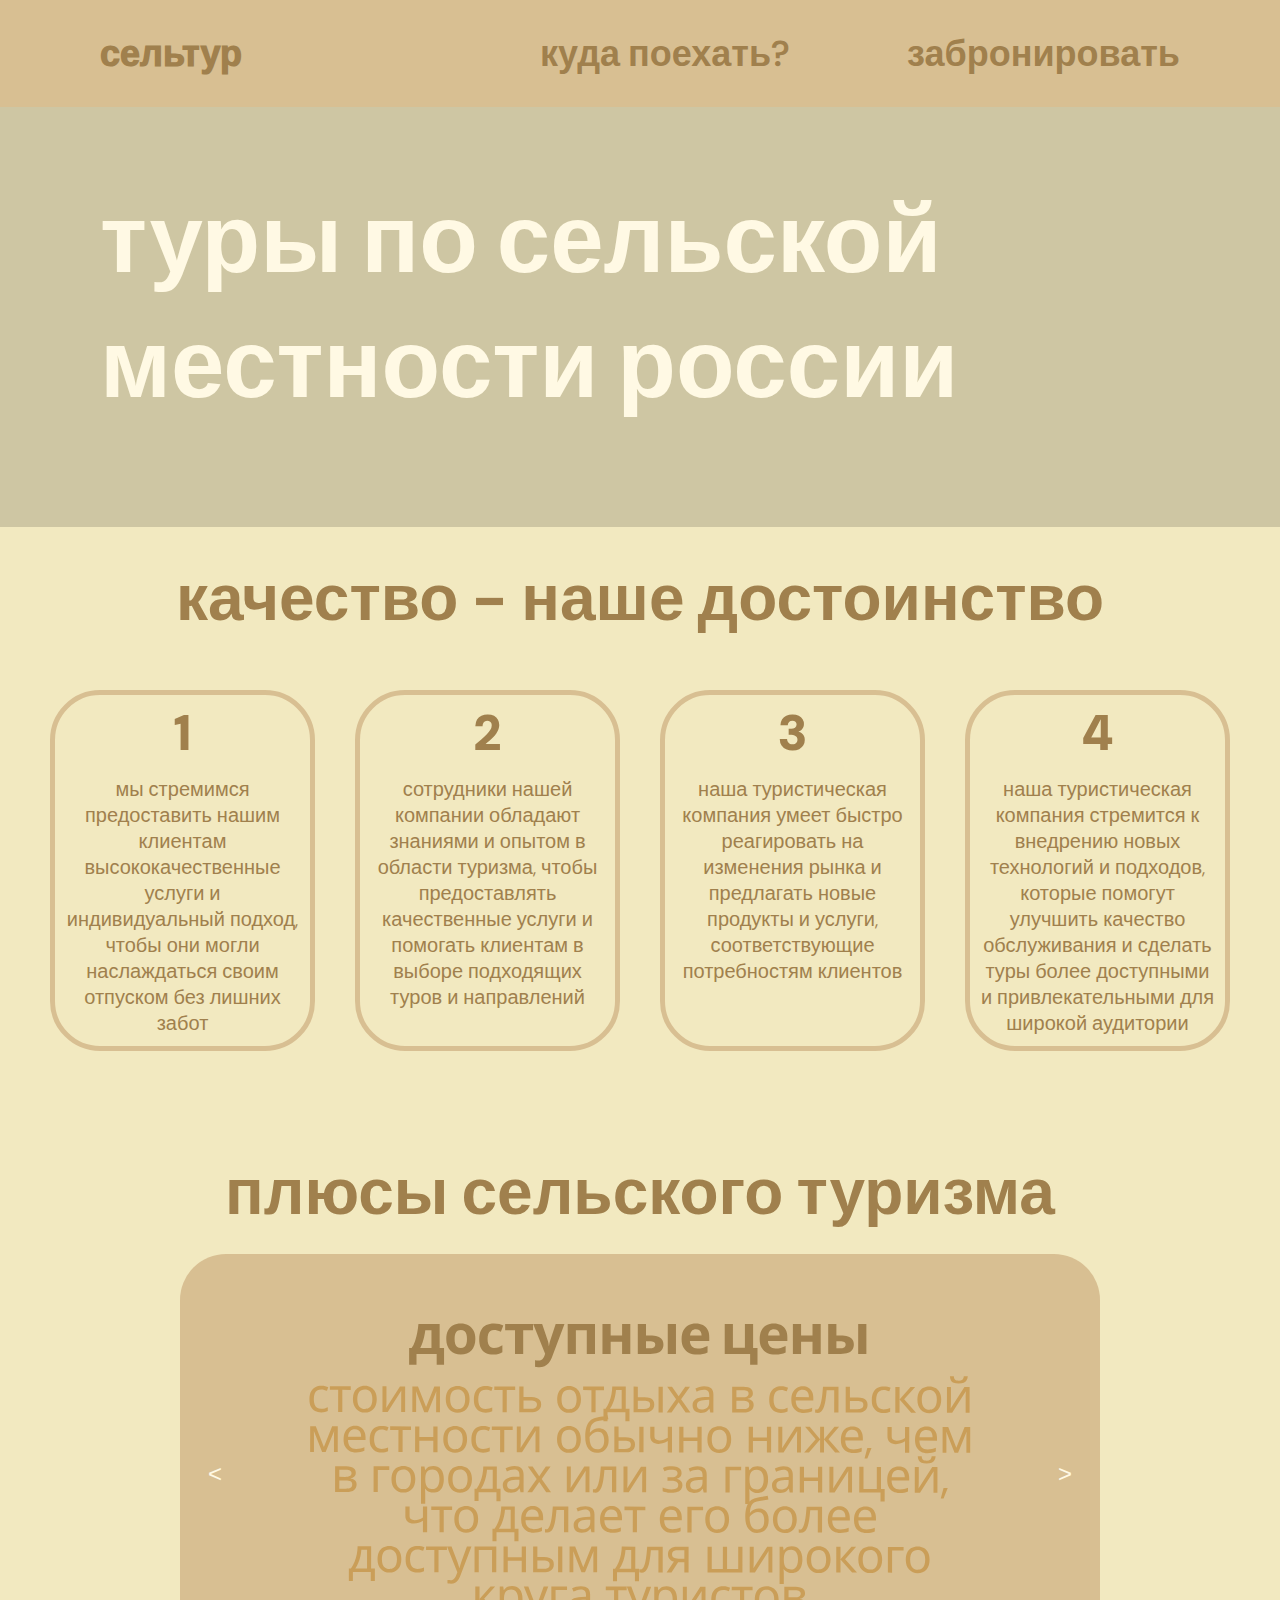
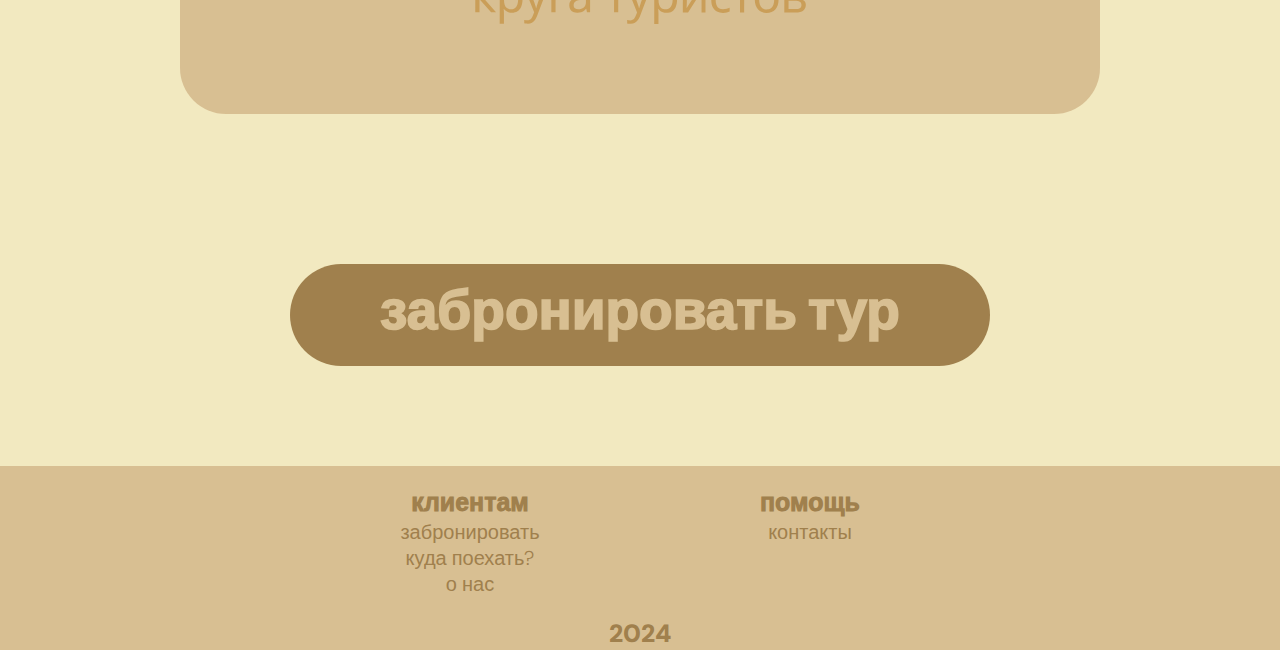
<file: index.html>
<!DOCTYPE html>
<html lang="en">
<head>
    <meta charset="UTF-8">
    <meta name="viewport" content="width=device-width, initial-scale=1.0">
    <title>сельтур</title>
    <link rel="stylesheet" href="css/main.css">
</head>
<body>
    <header class="container">
        <span class="logo"><a href="#">сельтур</a></span>
            <nav>
                <ul>
                    <li><a href="where.html">куда поехать?</a></li>
                    <li><a href="contacts.html">забронировать</a></li>
                </ul>
            </nav>
    </header>
    <div class="hero container">
        <div class="hero--info">
            туры по сельской местности россии
        </div>
        <div class="overlay"></div> 
    </div>
    <h2 id="dambi">качество - наше достоинство</h2>
    <div class="container quality">
        <div class="qwe">
            <p class="nmb">1</p>
            <p>мы стремимся предоставить нашим клиентам высококачественные услуги и индивидуальный подход, чтобы они могли наслаждаться своим отпуском без лишних забот</p>
        </div>
        <div class="qwe">
            <p class="nmb">2</p>
            <p>сотрудники нашей компании обладают знаниями и опытом в области туризма, чтобы предоставлять качественные услуги и помогать клиентам в выборе подходящих туров и направлений</p>
        </div>
        <div class="qwe">
            <p class="nmb">3</p>
            <p>наша туристическая компания умеет быстро реагировать на изменения рынка и предлагать новые продукты и услуги, соответствующие потребностям клиентов</p>
        </div>
        <div class="qwe">
            <p class="nmb">4</p>
            <p>наша туристическая компания стремится к внедрению новых технологий и подходов, которые помогут улучшить качество обслуживания и сделать туры более доступными и привлекательными для широкой аудитории</p>
        </div>
    </div>
    <div class="container plus">
        <h1>
            плюсы сельского туризма
        </h1>
        <div class="slider-container">
            <div class="slider">
              <img src="img/1.svg" alt="1">
              <img src="img/2.svg" alt="2">
              <img src="img/3.svg" alt="3">
              <img src="img/4.svg" alt="4">
              <img src="img/5.svg" alt="5">
            </div>
            <button class="prev-button" aria-label="Посмотреть предыдущий слайд">&lt;</button>
            <button class="next-button" aria-label="Посмотреть следующий слайд">&gt</button>
          </div>
          </main>
          <script src="js/main.js"></script>
    </div>
    <div class="container button">
        <a href="contacts.html" class="tour">забронировать тур</a>
    </div>
    <footer class="container">
    <div class="fut">
        <div class="foot">
            <p class="zxc">клиентам</p>
            <p><a href="contacts.html">забронировать</a></p>
            <p><a href="where.html">куда поехать?</a></p>
            <p><a href="#dambi">о нас</a></p>
        </div>
        <div class="foot">
            <p class="zxc">помощь</p>
            <p><a href="contacts.html">контакты</a></p>
        </div>
        </div>
    </div>
        <h3>2024</h3>
    </footer>
</body>
</html>
</file>
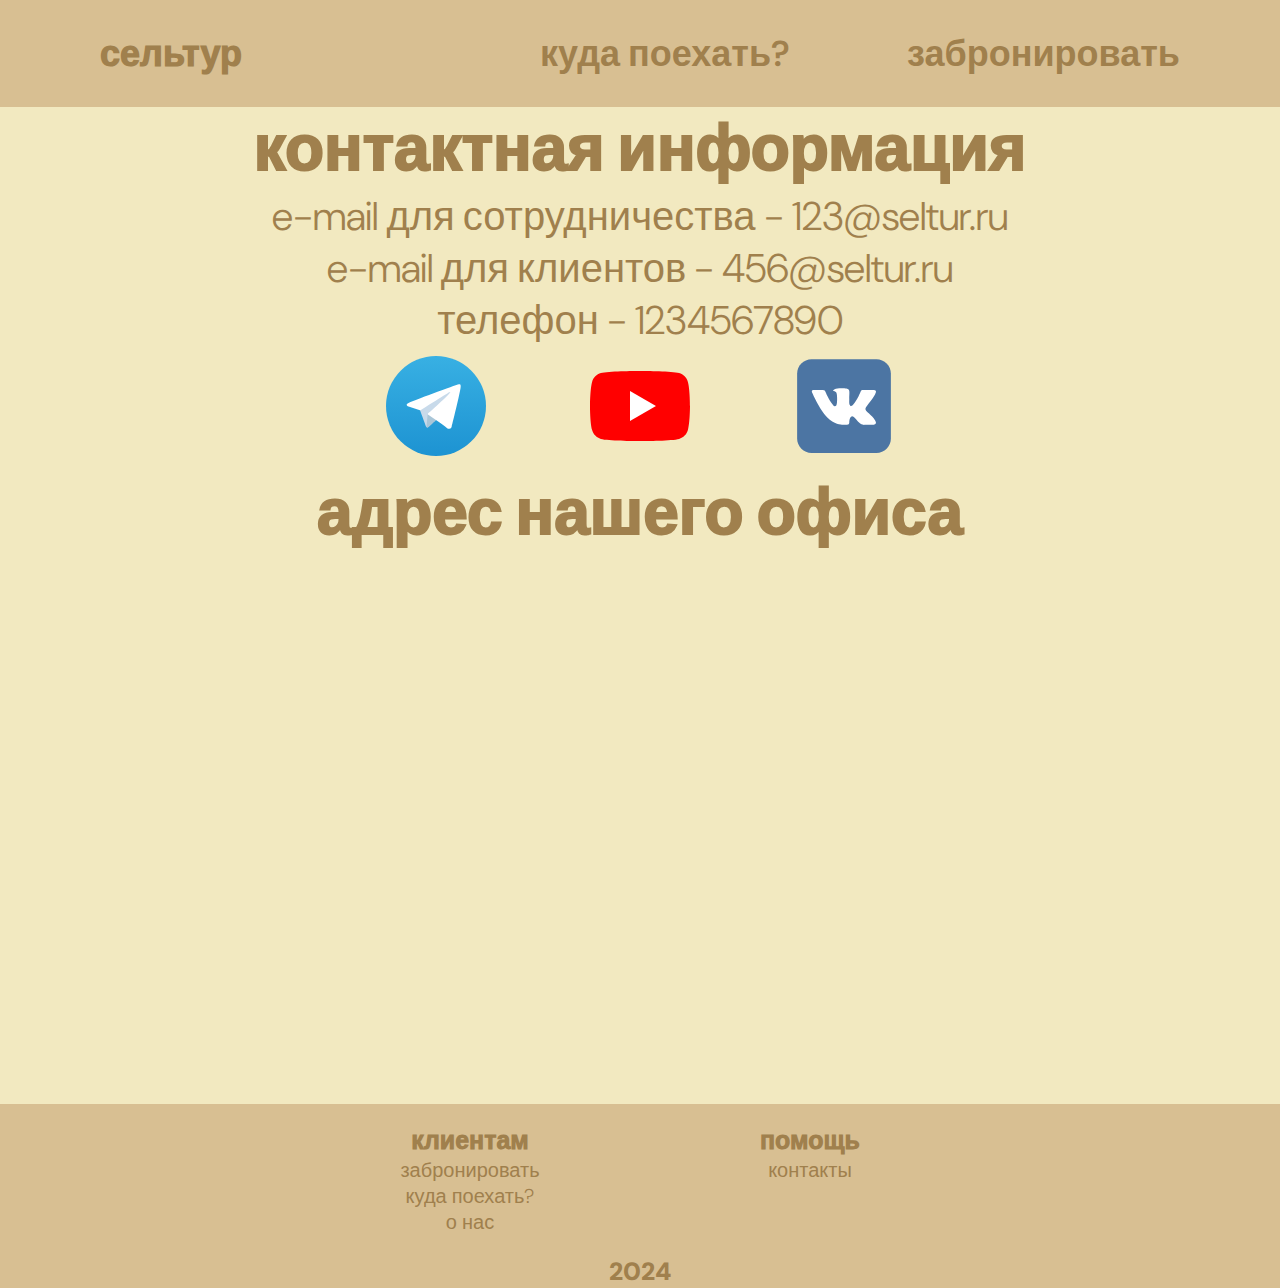
<file: contacts.html>
<!DOCTYPE html>
<html lang="en">
<head>
    <meta charset="UTF-8">
    <meta name="viewport" content="width=device-width, initial-scale=1.0">
    <title>куда поехать?</title>
    <link rel="stylesheet" href="css/main.css">
</head>
<body>
    <header class="container">
        <span class="logo"><a href="index.html">сельтур</a></span>
            <nav>
                <ul>
                    <li><a href="where.html">куда поехать?</a></li>
                    <li><a href="contacts.html">забронировать</a></li>
                </ul>
            </nav>
        </header>
        <div class="container info">
            <h4>контактная информация</h4>
            <div class="contacts">
                <p>e-mail для сотрудничества - 123@seltur.ru</p>
                <p>e-mail для клиентов - 456@seltur.ru</p>
                <p>телефон - 1234567890</p>
            </div>
            <div class="mass">
                <a href="https://web.telegram.org/"><img src="img/tg.svg" alt="1"></a>
                <a href="https://www.youtube.com/"><img src="img/youtube.svg" alt="2"></a>
                <a href="https://vk.com/"><img src="img/vk.svg" alt="3"></a>
            </div>
        </div>
        <div class="container map">
            <h5>адрес нашего офиса</h5>
            <iframe src="https://yandex.ru/map-widget/v1/?um=constructor%3Aae04dc2fb25e79b1d0ea6ad5b3560a3ccac9b67a9817a5f63f5bd2d03c798907&amp;source=constructor" width="1200" height="500" frameborder="0"></iframe>
        </div>
    <footer class="container">
        <div class="fut">
            <div class="foot">
                <p class="zxc">клиентам</p>
                <p><a href="contacts.html">забронировать</a></p>
                <p><a href="where.html">куда поехать?</a></p>
                <p><a href="index.html#dambi">о нас</a></p>
            </div>
            <div class="foot">
                <p class="zxc">помощь</p>
                <p><a href="contacts.html">контакты</a></p>
            </div>
            </div>
        </div>
            <h3>2024</h3>
        </footer>
</body>
</html>
</file>
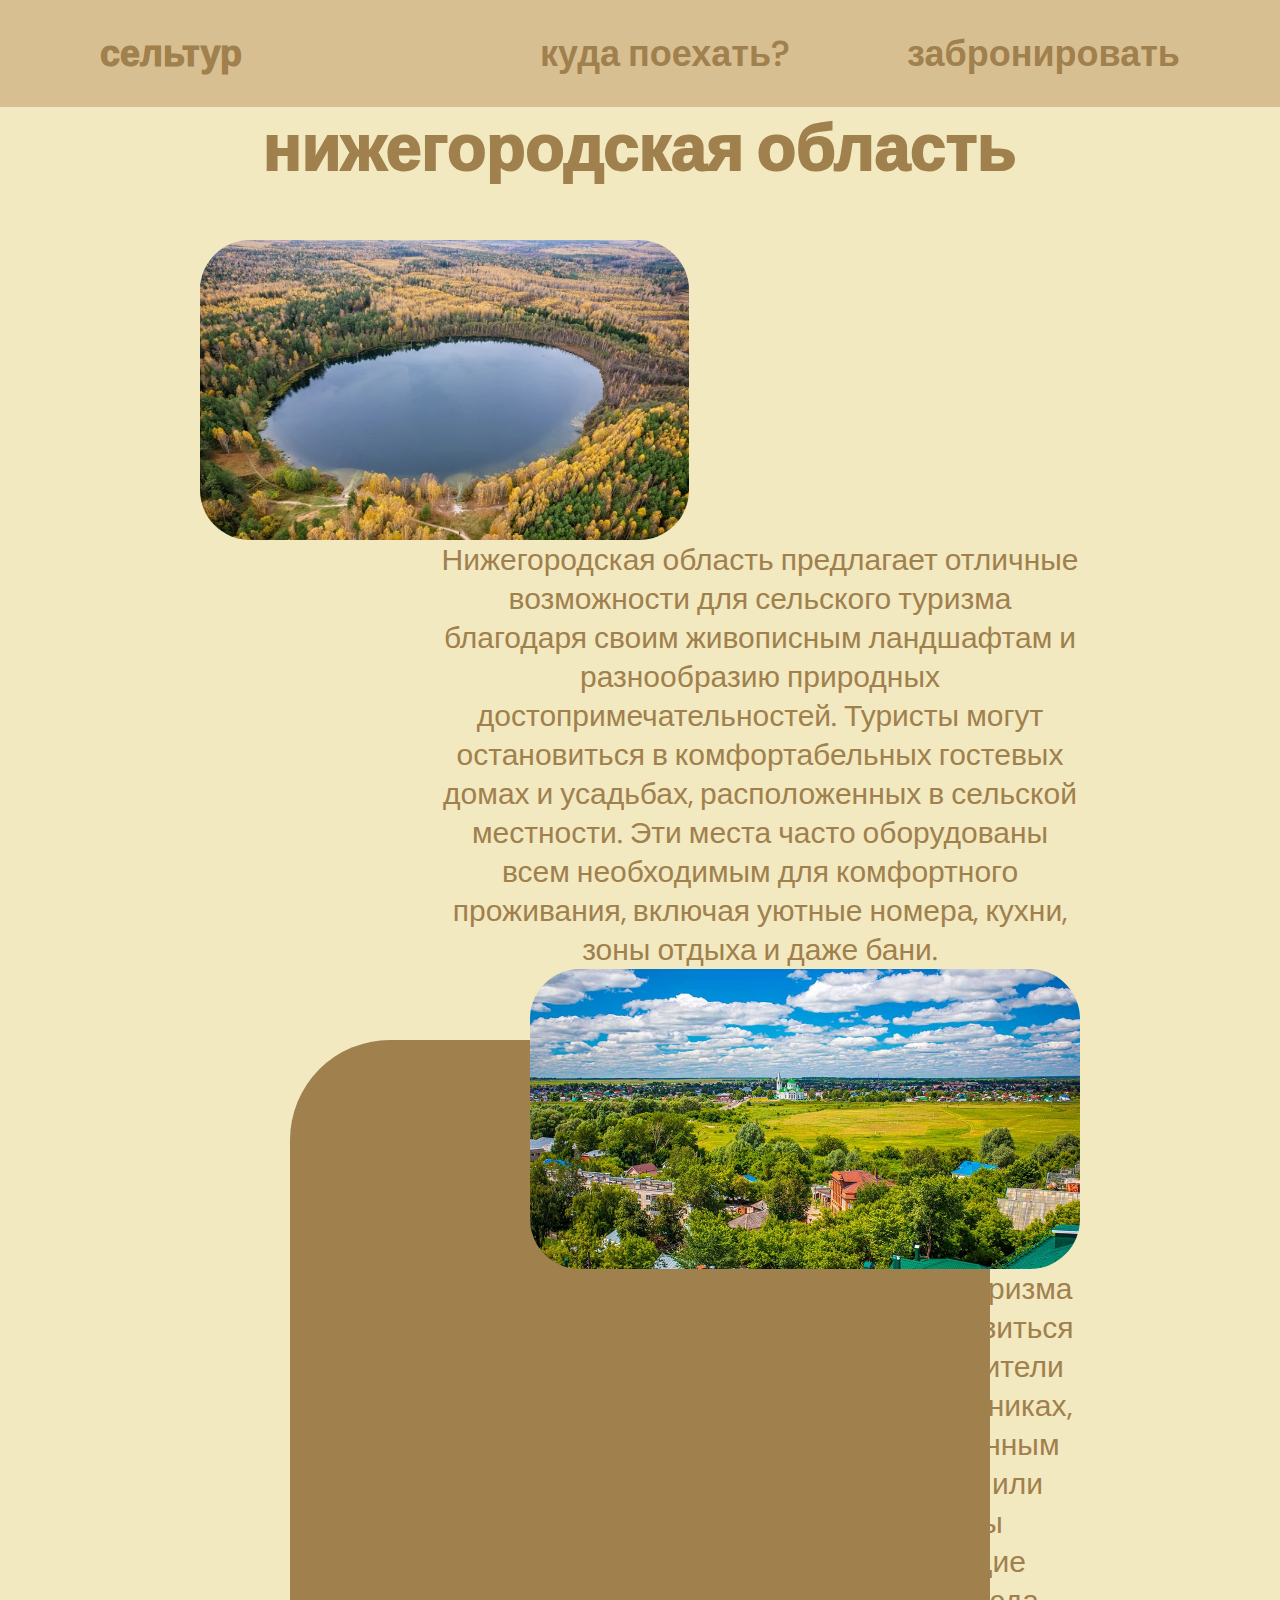
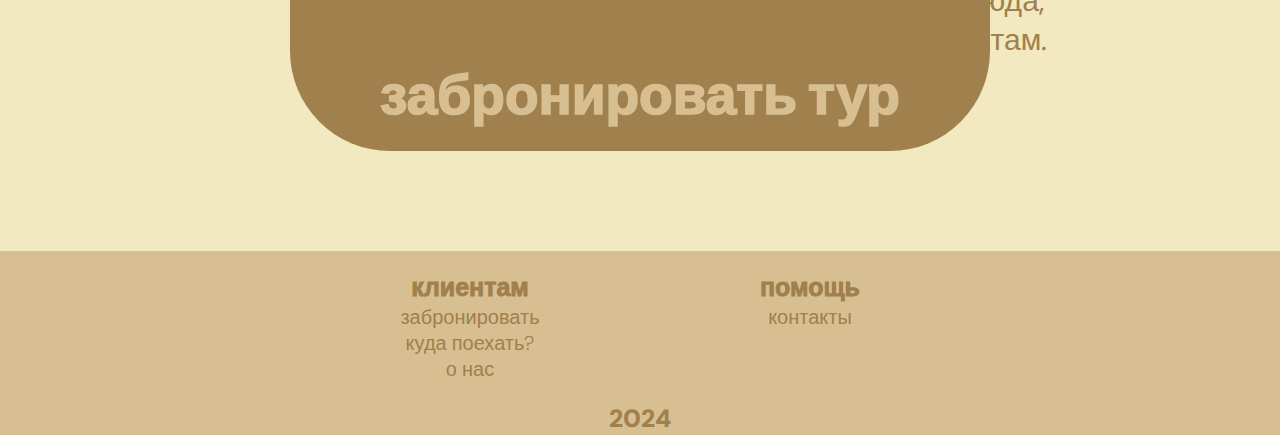
<file: details2.html>
<!DOCTYPE html>
<html lang="en">
<head>
    <meta charset="UTF-8">
    <meta name="viewport" content="width=device-width, initial-scale=1.0">
    <title>сельтур</title>
    <link rel="stylesheet" href="css/main.css">
</head>
<body>
    <header class="container">
        <span class="logo"><a href="#">сельтур</a></span>
            <nav>
                <ul>
                    <li><a href="where.html">куда поехать?</a></li>
                    <li><a href="contacts.html">забронировать</a></li>
                </ul>
            </nav>
    </header>
    <h5>нижегородская область</h5>
    <div class="container first">
        <img src="img/det3.jpg" alt="">
        <div class="place1">
            <p>Нижегородская область предлагает отличные возможности для сельского туризма благодаря своим живописным ландшафтам и разнообразию природных достопримечательностей. Туристы могут остановиться в комфортабельных гостевых домах и усадьбах, расположенных в сельской местности. Эти места часто оборудованы всем необходимым для комфортного проживания, включая уютные номера, кухни, зоны отдыха и даже бани.</p>
        </div>
    </div>
    <div class="container second">
        <img src="img/det4.jpg" alt="">
        <div class="place1">
            <p>Вторым важным аспектом сельского туризма в регионе является возможность погрузиться в местную культуру и традиции. Посетители могут поучаствовать в народных праздниках, посетить мастер-классы по традиционным ремеслам, таким как гончарное дело или плетение корзин. Также популярны гастрономические туры, позволяющие попробовать местные продукты и блюда, приготовленные по старинным рецептам.</p>
        </div>
    </div>
    <div class="container button">
        <a href="contacts.html" class="tour">забронировать тур</a>
    </div>
    <footer class="container">
    <div class="fut">
        <div class="foot">
            <p class="zxc">клиентам</p>
            <p><a href="contacts.html">забронировать</a></p>
            <p><a href="where.html">куда поехать?</a></p>
            <p><a href="#dambi">о нас</a></p>
        </div>
        <div class="foot">
            <p class="zxc">помощь</p>
            <p><a href="contacts.html">контакты</a></p>
        </div>
        </div>
    </div>
        <h3>2024</h3>
    </footer>
</body>
</html>
</file>
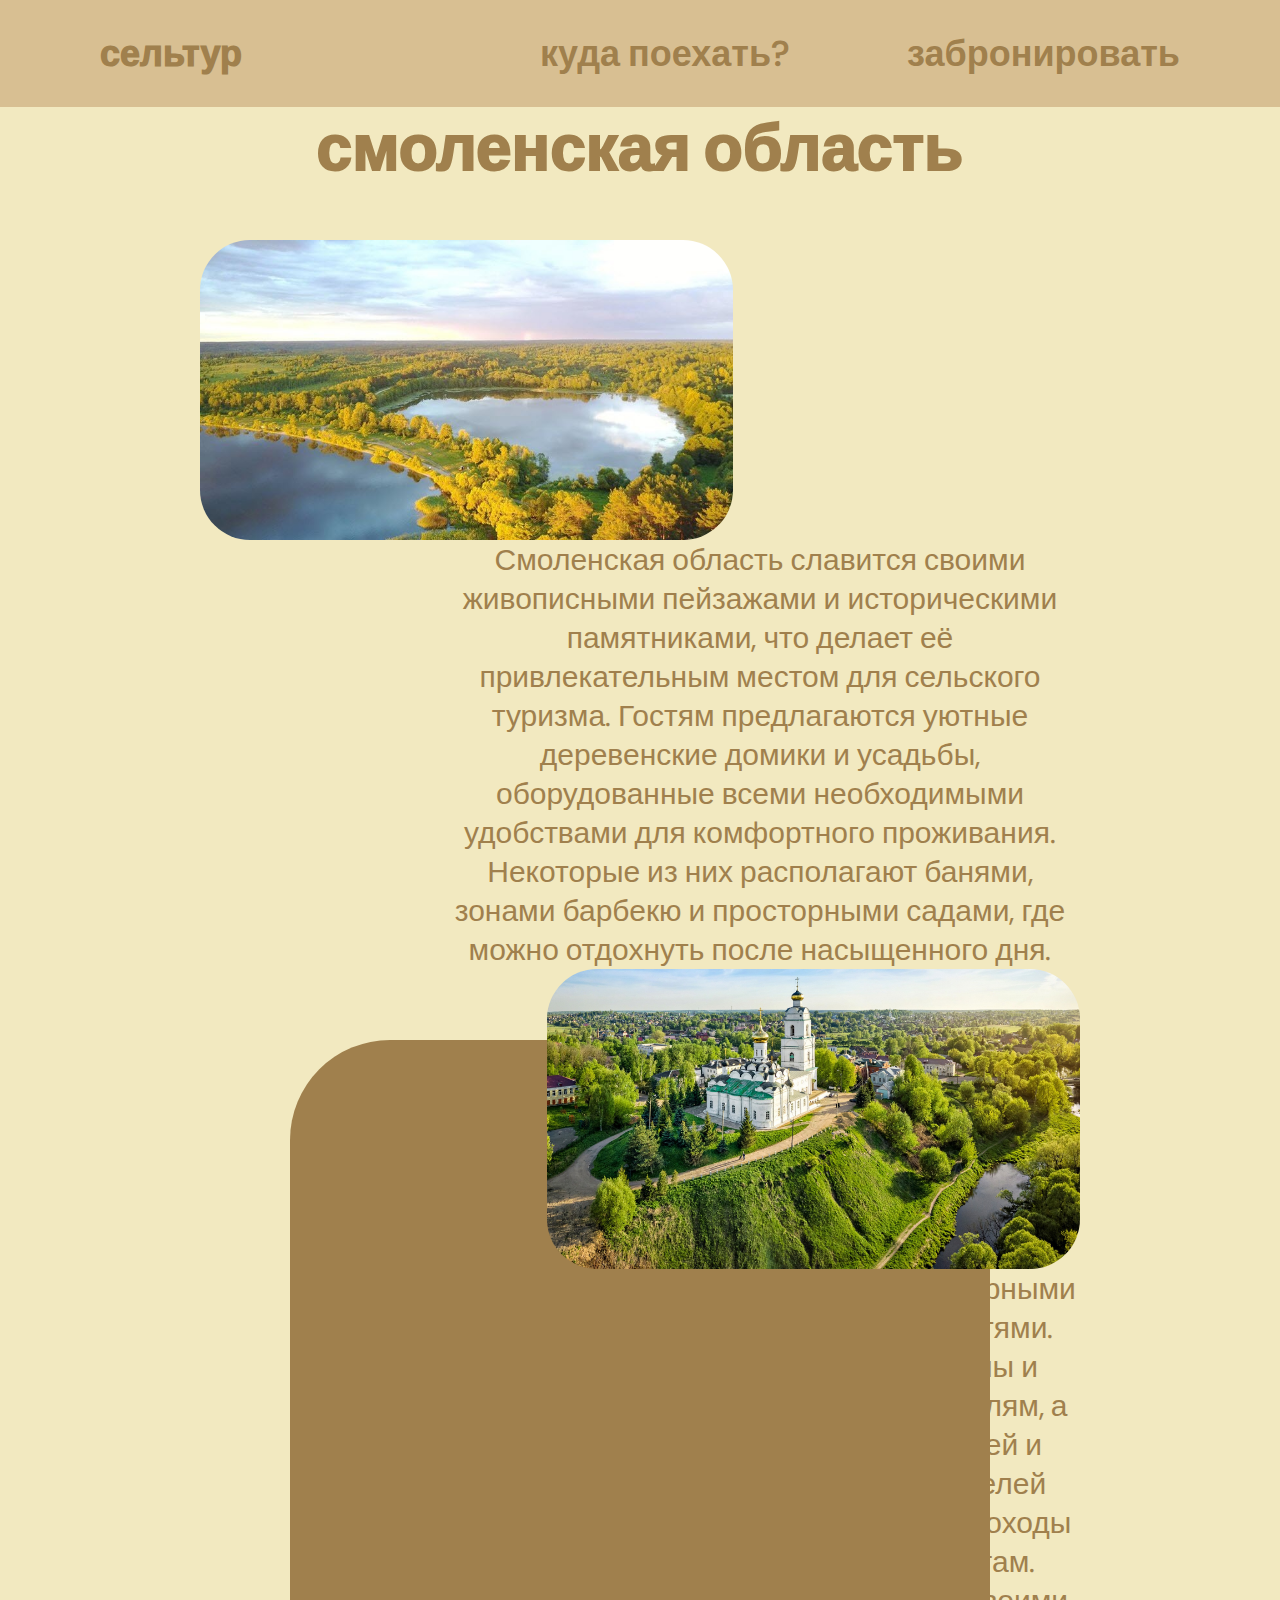
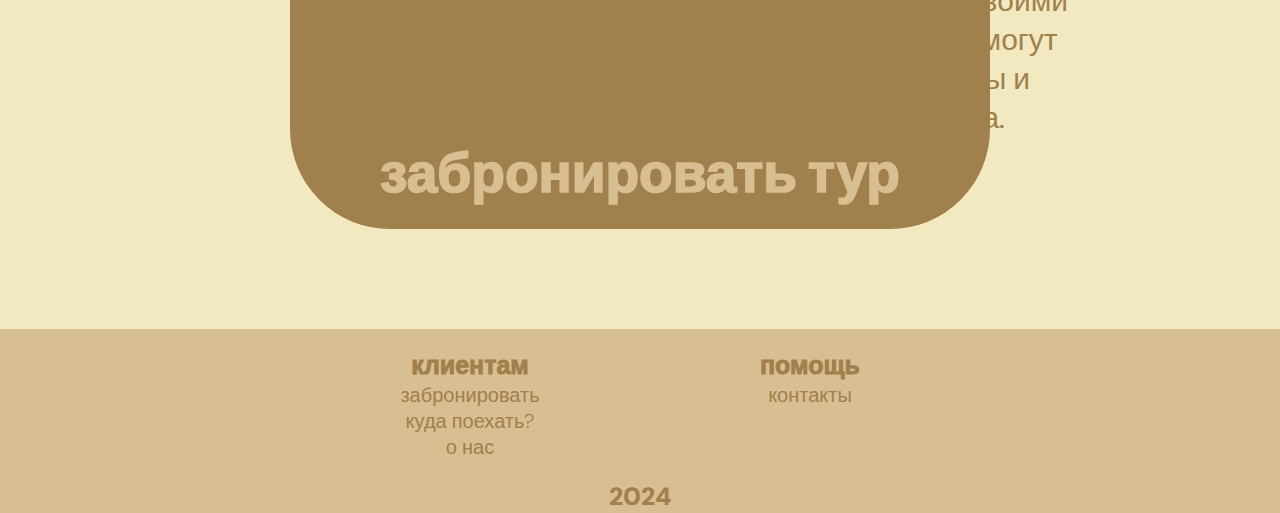
<file: details3.html>
<!DOCTYPE html>
<html lang="en">
<head>
    <meta charset="UTF-8">
    <meta name="viewport" content="width=device-width, initial-scale=1.0">
    <title>сельтур</title>
    <link rel="stylesheet" href="css/main.css">
</head>
<body>
    <header class="container">
        <span class="logo"><a href="#">сельтур</a></span>
            <nav>
                <ul>
                    <li><a href="where.html">куда поехать?</a></li>
                    <li><a href="contacts.html">забронировать</a></li>
                </ul>
            </nav>
    </header>
    <h5>смоленская область</h5>
    <div class="container first">
        <img src="img/det5.jpg" alt="">
        <div class="place1">
            <p>Смоленская область славится своими живописными пейзажами и историческими памятниками, что делает её привлекательным местом для сельского туризма. Гостям предлагаются уютные деревенские домики и усадьбы, оборудованные всеми необходимыми удобствами для комфортного проживания. Некоторые из них располагают банями, зонами барбекю и просторными садами, где можно отдохнуть после насыщенного дня.</p>
        </div>
    </div>
    <div class="container second">
        <img src="img/det6.jpg" alt="">
        <div class="place1">
            <p>Кроме того, Смоленщина богата культурными и природными достопримечательностями. Здесь можно посетить древние храмы и монастыри, прогуляться по лесам и полям, а также познакомиться с местной кухней и народными промыслами. Для любителей активного отдыха доступны рыбалки, походы и велопрогулки по живописным местам. Смоленская область также известна своими фестивалями и ярмарками, где гости могут приобрести сувениры ручной работы и попробовать традиционные блюда.</p>
        </div>
    </div>
    <div class="container button">
        <a href="contacts.html" class="tour">забронировать тур</a>
    </div>
    <footer class="container">
    <div class="fut">
        <div class="foot">
            <p class="zxc">клиентам</p>
            <p><a href="contacts.html">забронировать</a></p>
            <p><a href="where.html">куда поехать?</a></p>
            <p><a href="#dambi">о нас</a></p>
        </div>
        <div class="foot">
            <p class="zxc">помощь</p>
            <p><a href="contacts.html">контакты</a></p>
        </div>
        </div>
    </div>
        <h3>2024</h3>
    </footer>
</body>
</html>
</file>
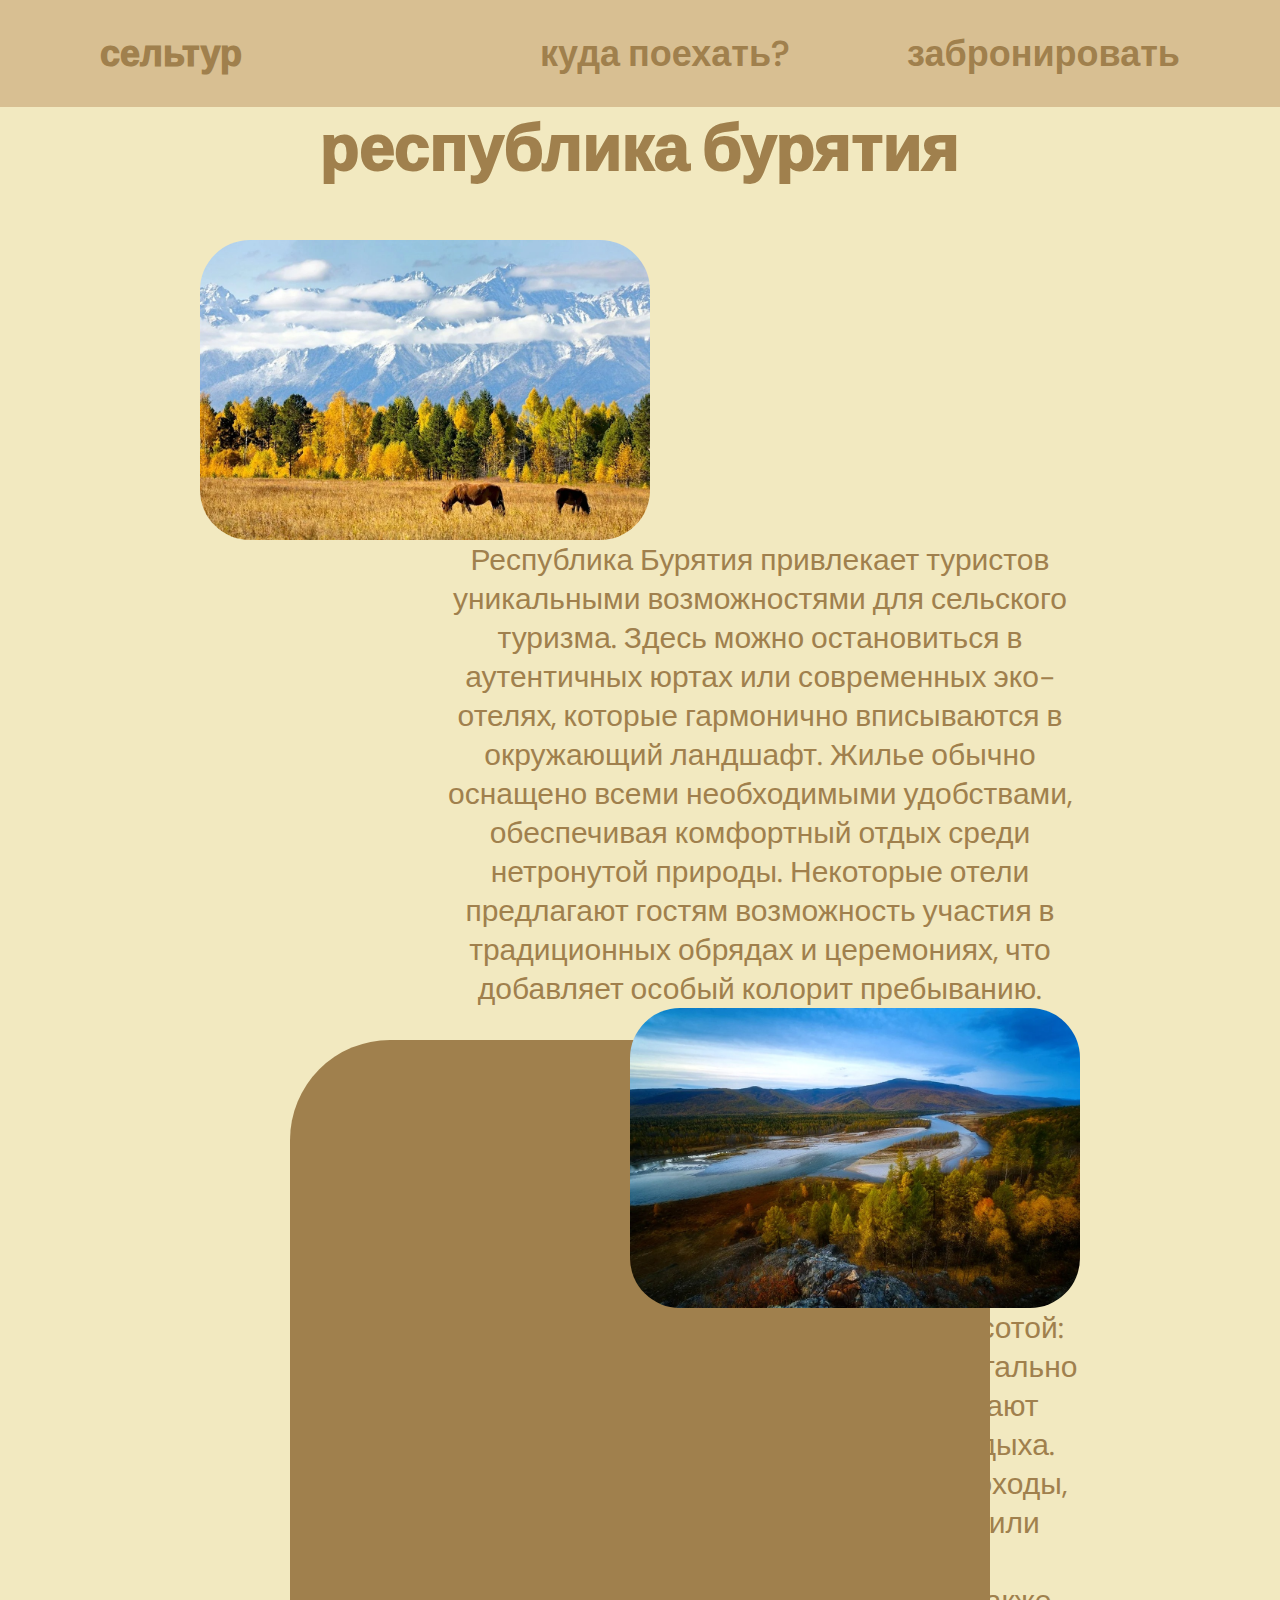
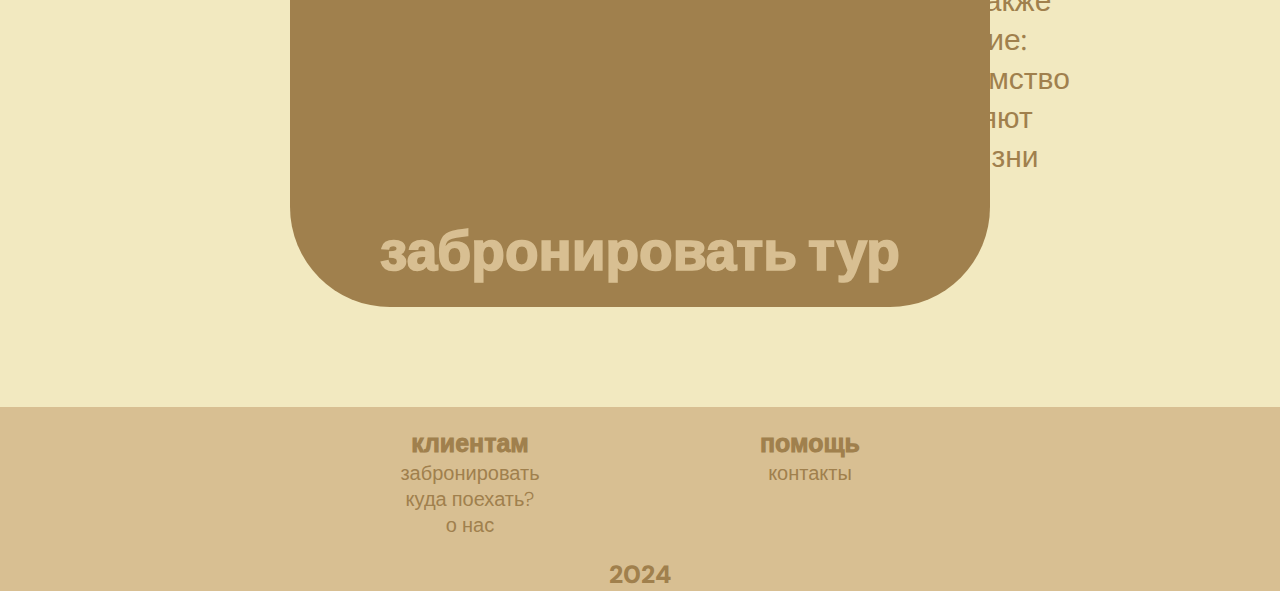
<file: details4.html>
<!DOCTYPE html>
<html lang="en">
<head>
    <meta charset="UTF-8">
    <meta name="viewport" content="width=device-width, initial-scale=1.0">
    <title>сельтур</title>
    <link rel="stylesheet" href="css/main.css">
</head>
<body>
    <header class="container">
        <span class="logo"><a href="#">сельтур</a></span>
            <nav>
                <ul>
                    <li><a href="where.html">куда поехать?</a></li>
                    <li><a href="contacts.html">забронировать</a></li>
                </ul>
            </nav>
    </header>
    <h5>республика бурятия</h5>
    <div class="container first">
        <img src="img/det7.jpg" alt="">
        <div class="place1">
            <p>Республика Бурятия привлекает туристов уникальными возможностями для сельского туризма. Здесь можно остановиться в аутентичных юртах или современных эко-отелях, которые гармонично вписываются в окружающий ландшафт. Жилье обычно оснащено всеми необходимыми удобствами, обеспечивая комфортный отдых среди нетронутой природы. Некоторые отели предлагают гостям возможность участия в традиционных обрядах и церемониях, что добавляет особый колорит пребыванию.</p>
        </div>
    </div>
    <div class="container second">
        <img src="img/det8.jpg" alt="">
        <div class="place1">
            <p>Природа Бурятии поражает своей красотой: бескрайние степи, горные хребты, кристально чистые озера Байкал и Гусиное создают идеальные условия для активного отдыха. Туристы могут отправиться в пешие походы, покататься на лошадях, порыбачить или просто насладиться тишиной и умиротворением. Местная культура также оставляет неизгладимое впечатление: посещение буддийских храмов и знакомство с традиционными обрядами позволяют лучше понять духовность и уклад жизни бурятского народа.</p>
        </div>
    </div>
    <div class="container button">
        <a href="contacts.html" class="tour">забронировать тур</a>
    </div>
    <footer class="container">
    <div class="fut">
        <div class="foot">
            <p class="zxc">клиентам</p>
            <p><a href="contacts.html">забронировать</a></p>
            <p><a href="where.html">куда поехать?</a></p>
            <p><a href="#dambi">о нас</a></p>
        </div>
        <div class="foot">
            <p class="zxc">помощь</p>
            <p><a href="contacts.html">контакты</a></p>
        </div>
        </div>
    </div>
        <h3>2024</h3>
    </footer>
</body>
</html>
</file>
<file: css/main.css>
@import url('https://fonts.googleapis.com/css2?family=DM+Sans:ital,opsz,wght@0,9..40,100..1000;1,9..40,100..1000&display=swap');
* {
    margin: 0;
    padding: 0;
    scroll-behavior: smooth;
}

body{
    font-family: "DM Sans", sans-serif;
    font-weight: 400;
    background-color: rgb(242, 233, 192);
    color: rgba(160, 128, 77, 1);
}
a {
    text-decoration: none;
}

img {
    max-width: 100%;
}
.container {
    width: auto;
    margin: 0 auto;
}
header {
    padding: 30px 0;
    background-color: rgb(216, 191, 146);
}

header .logo {
    font-size: 36px;
    font-weight: 1000;
    margin-left: 100px;
}
header .logo a{
    color:rgba(160, 128, 77, 1);
}
header nav {
    float: right;
    width: 50%;
    margin-right: 100px;
}

header nav ul{
    list-style: none;
    display: flex;
    justify-content: space-between;
}

header nav ul li {
    display: inline-block;
    font-size: 36px;
    font-weight: 600;
}
header nav ul li a{
    color:rgba(160, 128, 77, 1);
    display: block;
    transition: all 300ms ease;
}
header nav ul li a:hover{
    transform: scale(1.1);

}
.hero {
    padding-bottom: 100px;
    background: url(https://iy.kommersant.ru/Issues.photo/TEMA2/2021/010/KMO_177956_00201_1_t241_144116.webp);
    background-position: center;
    background-size: 100%;
    position: relative;
    display: flex;
}
.overlay {
    width: 100%;
    height: 100%;
    background: black;
    position: absolute;
    opacity: 0.15;
}
.hero--info {
    width: 900px;
    padding-top: 70px;
    font-size: 96px;
    font-weight: 600;
    color: rgba(255, 249, 228, 1);
    margin-left: 100px;
    z-index: 1;
}
.plus{
    padding: 50px;
}
h1{
    font-size: 64px;
    margin: 0 auto;
    text-align: center;
}
.slider-container {
    position: relative;
    width: 920px;
    height: 460px;
    margin: 0 auto;
    overflow: hidden;
    padding-top: 20px ;

  }
  
  .slider {
    display: flex;
    transition: transform 0.5s ease-in-out;
  }
  
  .slider img {
    width: 100%;
    height: 100%;
    object-fit: cover;
  }
  .prev-button, .next-button {
    position: absolute;
    top: 50%;
    transform: translateY(-50%);
    width: 50px;
    height: 50px;
    background-color: transparent;
    border: none;
    font-size: 24px;
    color: rgba(255, 249, 228, 1);
  }
  .prev-button {
    left: 10px;
  }
  .next-button {
    right: 10px;
  }
  h2{
    font-size: 64px;
    margin: 0 auto;
    text-align: center;
    padding-top: 30px;
}
.quality {
    display: flex;
    justify-content: center;
    padding: 30px;
}
.qwe {
    text-align: center;
    margin: 20px;
    width: 300px;
    border: 5px solid rgb(216, 191, 146);
    border-radius: 50px;
}
.quality p.nmb {
    font-size: 50px;
    font-weight: 1000;
}
.quality p{
    font-size: 20px;
    font-weight: 300;
    margin-top: 5px;
    margin-bottom: 10px;
    margin-right: 10px;
    margin-left: 10px;
}
.button{
    text-align: center;
    font-size: 55px;
    font-weight: 1000;
    padding: 100px;
    max-width: 700px;
}
.button a.tour{
    color: rgb(216, 191, 146);
    background: rgba(160, 128, 77, 1);
    border-radius: 100px;
    padding-top: 10px;
    padding-bottom: 20px;
    display: block;
    transition: all 200ms ease;
}
.button a.tour:hover{
    transform: scale(1.1);
}
footer{
    background-color: rgb(216, 191, 146);
    margin-top: 50px;
}
.fut{
    display: flex;
    justify-content: center;
}
h3{
    text-align: center;
    font-size: 25px;
    font-weight: 1000;
}
.foot{
    text-align: center;
    margin: 20px;
    width: 300px;
    border-radius: 50px;
    font-size: 20px;
    font-weight: 300;
}
.foot p.zxc{
    font-size: 25px;
    font-weight: 1000;
}
.foot p a{
    color: rgba(160, 128, 77, 1); 
    display: block;
    transition: all 200ms ease;
}
.foot p a:hover{
    transform: scale(1.05);
}
.first{
    height: 300px;
    margin: 50px 0;
}
.first img{
    height: 300px;
    border-radius: 50px;
    float: left;
    display: block;
    margin-left: 200px;
}
.first div.place{
    float: right;
    width: 50%;
    text-align: center;
    display: block;
    font-size: 20px;
    margin-right: 200px;
}
.first div.place p.h{
    font-size: 50px;
    font-weight: 1000;
}
.first div.place p{
    margin: 10px 30px;
}
.first div.place a{
    color: rgb(216, 191, 146);
    background: rgba(160, 128, 77, 1);
    border-radius: 100px;
    padding-top: 10px;
    padding-bottom: 15px;
    width: 150px;
    display: block;
    margin: auto;
    transition: all 200ms ease;
}
.first div.place a:hover{
    transform: scale(1.05);
}
.second{
    height: 300px;
    margin: 50px 0;
}
.second img{
    height: 300px;
    border-radius: 50px;
    float: right;
    display: block;
    margin-right: 200px;
}
.second div.place{
    float: left;
    width: 50%;
    text-align: center;
    display: block;
    font-size: 20px;
    margin-left: 200px;
}
.second div.place p.h{
    font-size: 50px;
    font-weight: 1000;
}
.second div.place p{
    margin: 10px 30px;
}
.second div.place a{
    color: rgb(216, 191, 146);
    background: rgba(160, 128, 77, 1);
    border-radius: 100px;
    padding-top: 10px;
    padding-bottom: 15px;
    width: 150px;
    display: block;
    margin: auto;
    transition: all 200ms ease;
}
.second div.place a:hover{
    transform: scale(1.05);
}
h4{
    text-align: center;
    font-size: 64px;
    font-weight: 1000;
}
h5{
    text-align: center;
    font-size: 64px;
    font-weight: 1000;
}
.contacts{
    text-align: center;
    font-size: 40px;
    font-weight: 300;
}
.mass img{
    width: 100px;
    margin: 10px 50px;
    height: 100px;
}
.mass{
    display: inline-block;
    justify-content: space-between;
    text-align: center;
    width: 100%;
}
iframe{
    display: block;
    margin: 20px auto;
    margin-bottom: 30px;
    border-radius: 50px;
}
.mass a{
    margin: auto;
    transition: all 200ms ease;
    display: inline-block;
}
.mass a:hover{
    transform: scale(1.05);
}
.first div.place1{
    float: right;
    width: 50%;
    text-align: center;
    display: block;
    font-size: 30px;
    margin-right: 200px;
}
.second div.place1{
    float: right;
    width: 50%;
    text-align: center;
    display: block;
    font-size: 30px;
    margin-right: 200px;
}
</file>
